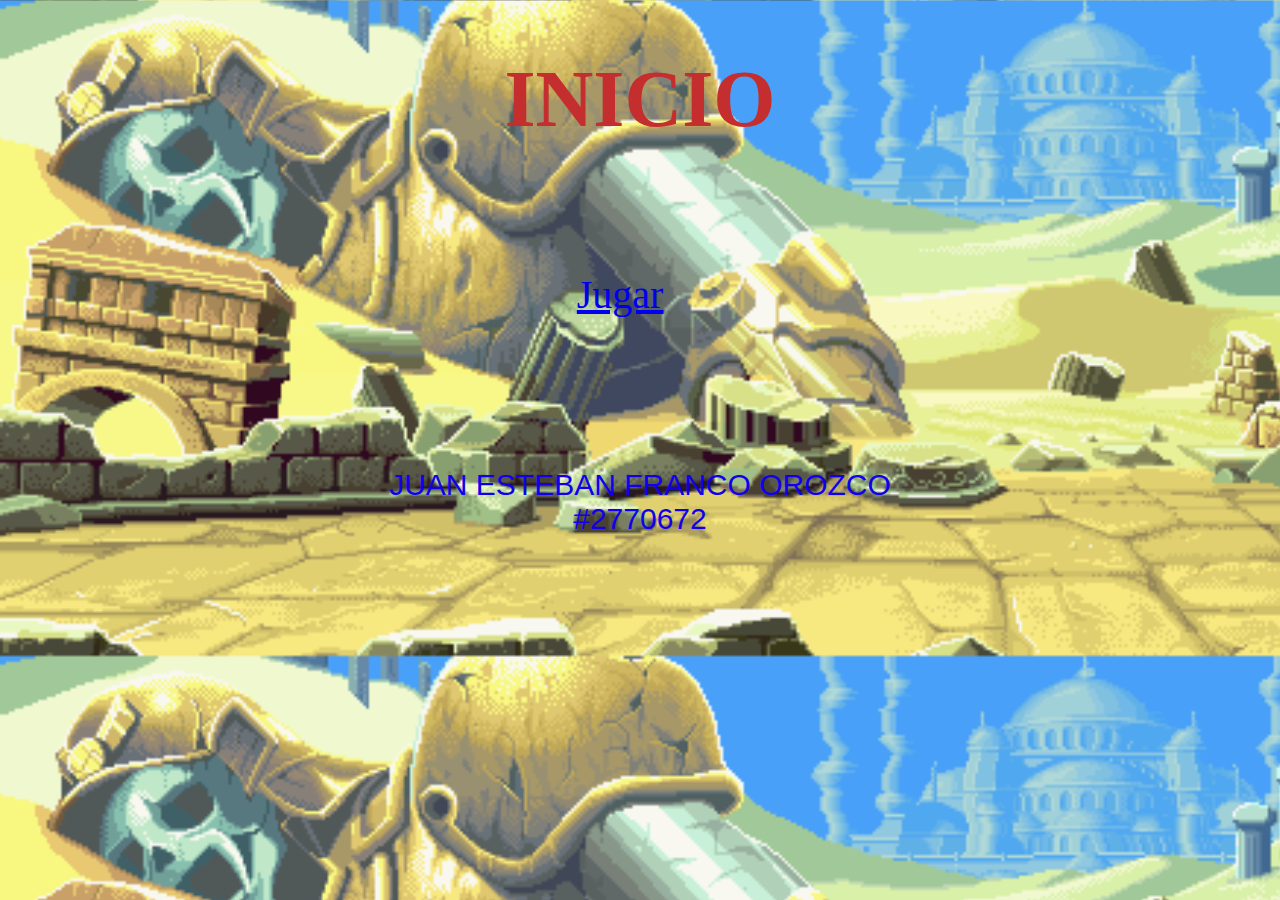
<file: index.html>
<!DOCTYPE html>
<html lang="en">
<head>
    <meta charset="UTF-8">
    <meta name="viewport" content="width=device-width, initial-scale=1.0">
    <title>Pantalla de incio</title>
    <link rel="stylesheet" href="styless.css">
</head>
<body>
    <h1 id="Título">INICIO</h1>
    <div class="Iniciar">
        <a href="partida.html">Jugar</a>
    </div>
    

    <div class="aprendiznombre">
        <p >Juan Esteban Franco Orozco <br>
            #2770672
        </p>
    </div>
</body>
</html>
</file>
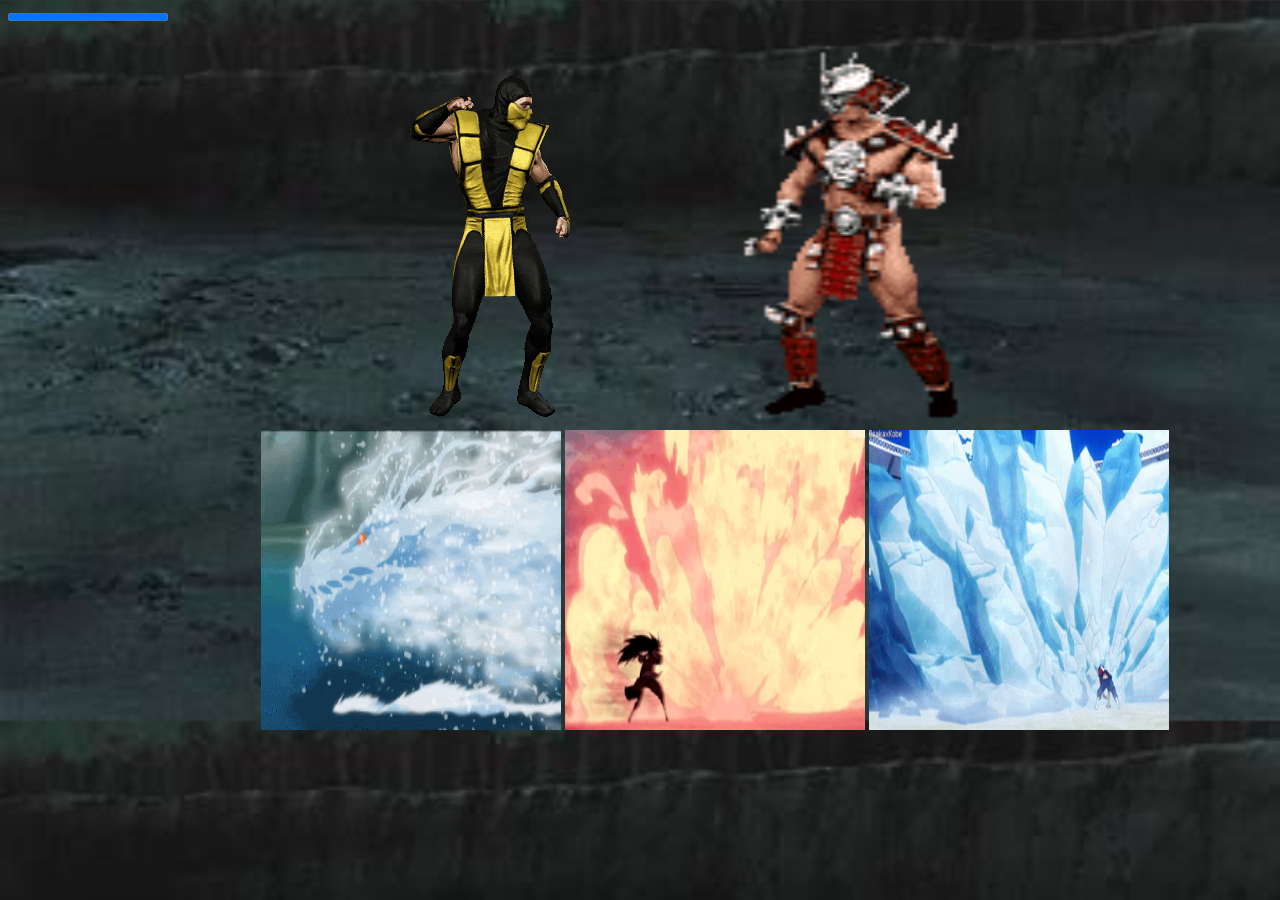
<file: partida.html>
<!DOCTYPE html>
<html lang="en">
<head>
    <meta charset="UTF-8">
    <meta name="viewport" content="width=device-width, initial-scale=1.0">
    <link rel="stylesheet" href="style.css">
    <title>Partida</title>
</head>
<body>
    
    
    <progress value="100" max="100" id="vidapersonaje" ></progress>
    <progress value="100" max="100" id="vidaenemigo" ></progress>
    
    <div class="personajesjuego">
        <img src="personaje.gif" alt="" id="personaje">
        <img src="enemigo.webp" alt="" id="enemigo">
    </div>
    
    
    
    <div class="ataques" id="ataques">
        <!-- Ataque del jugador -->
        <img onclick="aSeleccion('Ataque-Agua')" src="ataque-agua.gif"  alt="ataque agua" id="ataqueAgua">
        <img onclick="aSeleccion('Ataque-Fuego')" src="ataque-fuego.webp"  alt="ataque fuego" id="ataqueFuego">
        <img onclick="aSeleccion('Ataque-Hielo')" src="ataque-hielo.gif"  alt="ataque hielo" id="ataqueHielo">
    </div>
    
    <div class="defender" id="defender">
        <!-- Defensas del jugador -->
        <img onclick="dSeleccion('Defensa-Agua')" src="escudo agua.webp" alt="defensa agua" id="defensaAgua">
        <img onclick="dSeleccion('Defensa-Fuego')" src="escudofuego.png" alt="defensa fuego"  id="defensaFuego">
        <img onclick="dSeleccion('Defensa-Hielo')" src="escudohielo.png" alt="defensa hielo"  id="defensaHielo">
    </div>


    <div class="mensajes" id="mensajes-juego"></div>
</body>
<script src="script.js"></script>
</html>
</file>
<file: styless.css>
body{
    background-image: url(Fondo\ partida.gif);
    background-size: 140%;
}

#Título{
    color: rgb(196, 46, 46);
    font-size: 80px;
    text-align: center;
}

.Iniciar{
    font-size: 40px;
    margin-top: 10%;
    margin-left: 45%;
}

.aprendiznombre {
    text-align: center;
    margin-top: 150px;
    text-transform: uppercase;
    font-family: 'Gill Sans', 'Gill Sans MT', Calibri, 'Trebuchet MS', sans-serif;
    font-size: 30px;
    color: rgb(16, 0, 236);
}
</file>
<file: style.css>
body{
    background-image: url(Escenario.jpg);
    background-size: 100%;
}

.ataques #ataqueAgua, #ataqueFuego, #ataqueHielo{
    height: 300px;
    width: 300px;
}   

.ataques, .defender{
    margin-left: 20%;
}

.personajesjuego{
    margin-left: 30%;
}

#enemigo {
    height: 400px;
    width: 400px;
}

.defender #defensaAgua, #defensaFuego, #defensaHielo{
    height: 300px;
    width: 300px;
}
</file>
